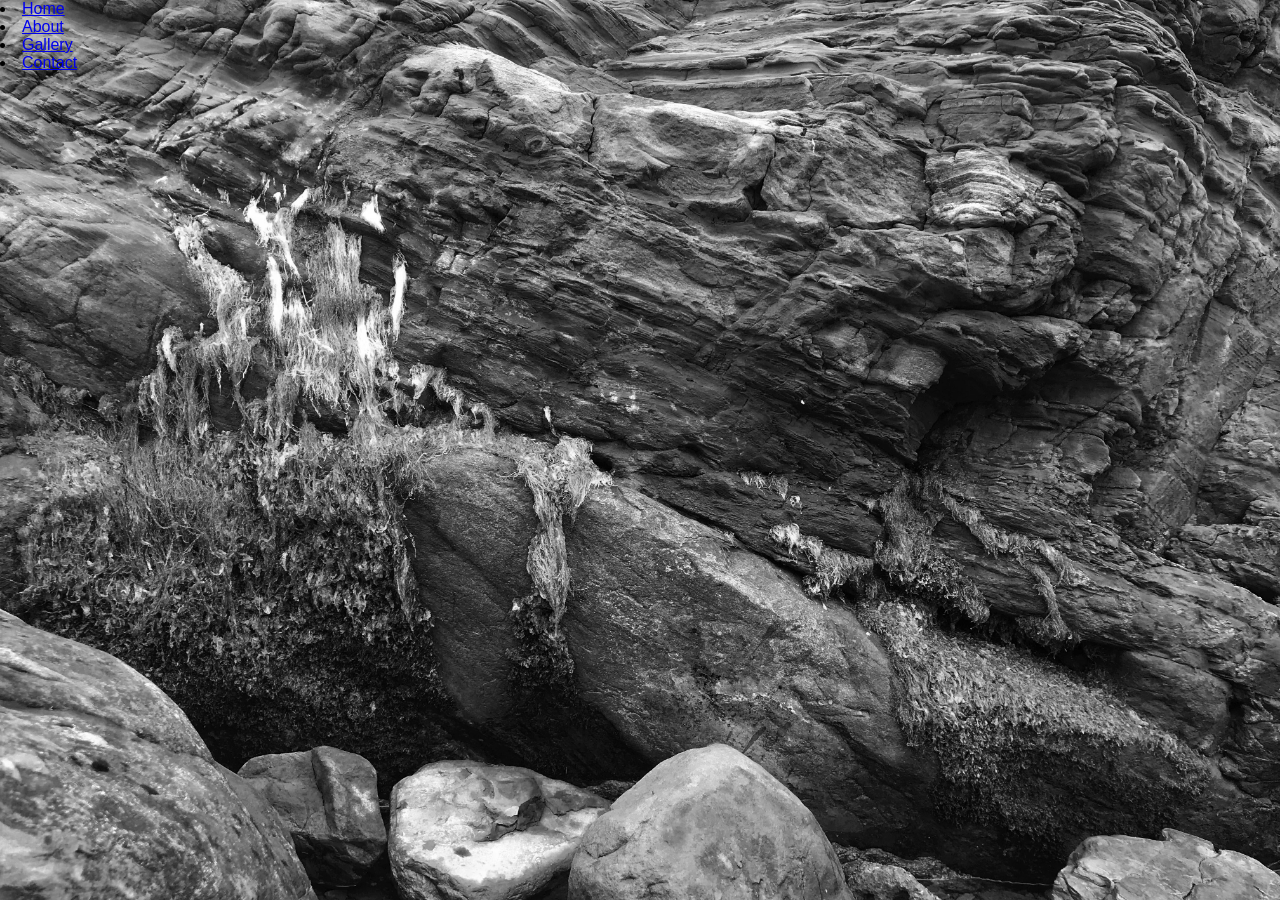
<file: index.html>
<!DOCTYPE html>
<html lang="en" dir="ltr">
  <head>
    <meta charset="utf-8">
    <link href="style.css" rel="stylesheet" >
    <title>Home Page</title>
  </head>

  <body>
<div class="Wrapper">
  <li><a href="Home.html">Home</a></li>
  <li><a href="About.html">About</a></li>
  <li><a href="Gallery.html">Gallery</a></li>
  <li><a href="Contact.html">Contact</a></li>
</div>
  </body>
</html>
</file>
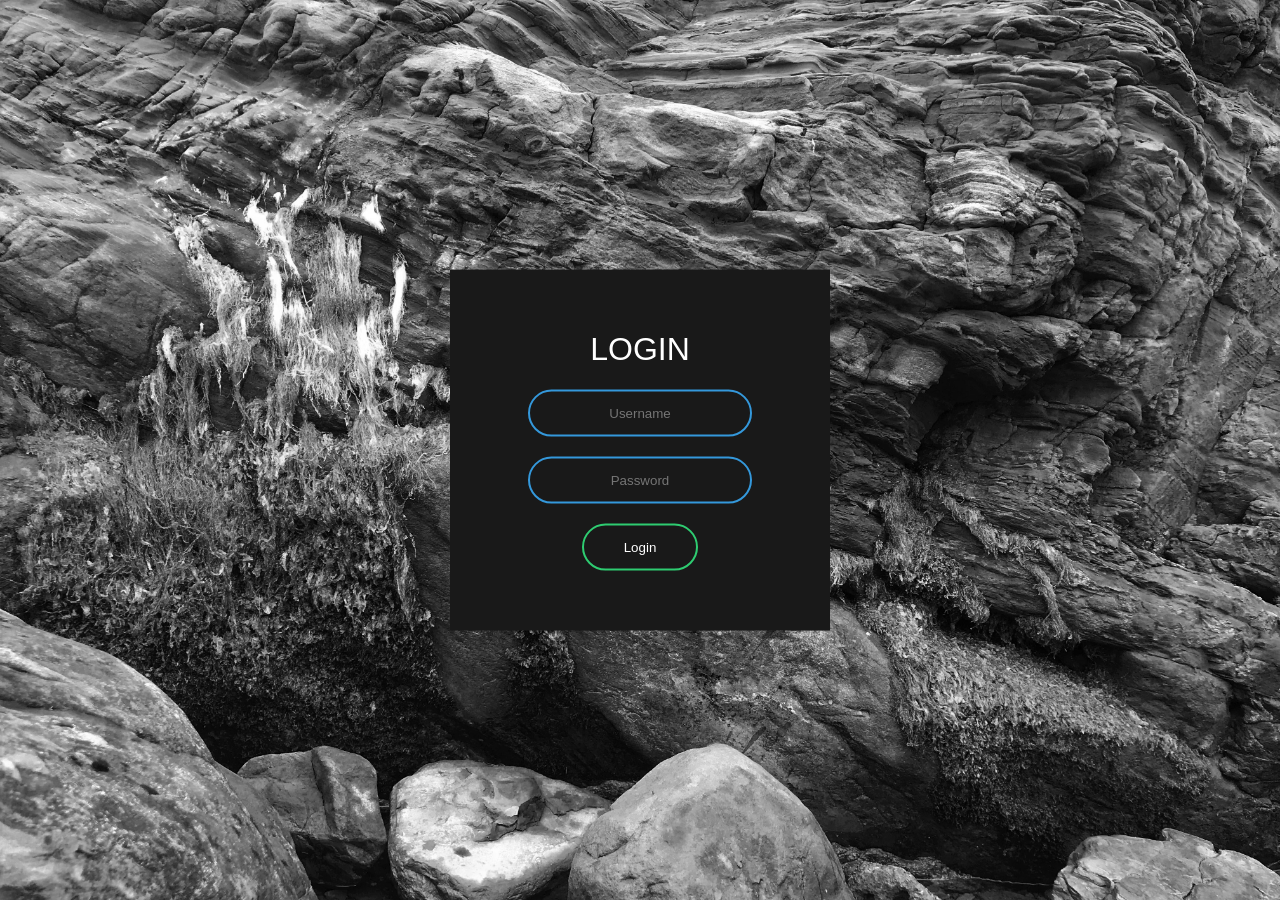
<file: login.html>
﻿<!DOCTYPE html>
<html lang="en" dir="ltr">
  <head>
    <meta charset="utf-8">
    <link href="style.css" rel="stylesheet" >
    <title>Web Page Login Trial</title>
  </head>

  <body>
<div>
    <form class="box" action="index.html" method="post">
        <h1>Login</h1>
        <input type="text" name=" "placeholder="Username">
        <input type="password" name=" "placeholder="Password">
        <input type="submit" name="" value="Login">
    </form>
</div>
  </body>
</html>
</file>
<file: style.css>
﻿body {
    margin: 0;
    padding: 0;
    font-family: sans-serif;
    background-image: url("BWSeaMoss.jpg");
    background-repeat: no-repeat;
    background-attachment: fixed;
    background-size: cover;
  }

 .box{
   width: 300px;
   padding: 40px;
   position: absolute;
   top: 50%;
   left: 50%;
   transform: translate(-50%,-50%);
   background: #191919;
   text-align: center;
 }

 .box h1{
   color: white;
   text-transform: uppercase;
   font-weight: 500;
   opacity: 1;
 }

 .box input[type ="text"],.box input[type = "password"]{
   border:0;
   background: none;
   display: block;
   margin: 20px auto;
   text-align: center;
   border: 2px solid #3498db;
   padding: 14px 10px;
   width: 200px;
   outline: none;
   color: white;
   border-radius: 24px;
   transition: 0.25s;
 }

 .box input[type ="submit"]{
   border:0;
   background: none;
   display: block;
   margin: 20px auto;
   text-align: center;
   border: 2px solid #2ecc71;
   padding: 14px 40px;
   outline: none;
   color: white;
   border-radius: 24px;
   transition: : 0.25s;
   cursor: pointer;
 }

 .box input[type ="text"]:focus,.box input[type = "password"]:focus{
   width: 280px;
   border-color: #2ecc71;
 }
</file>
